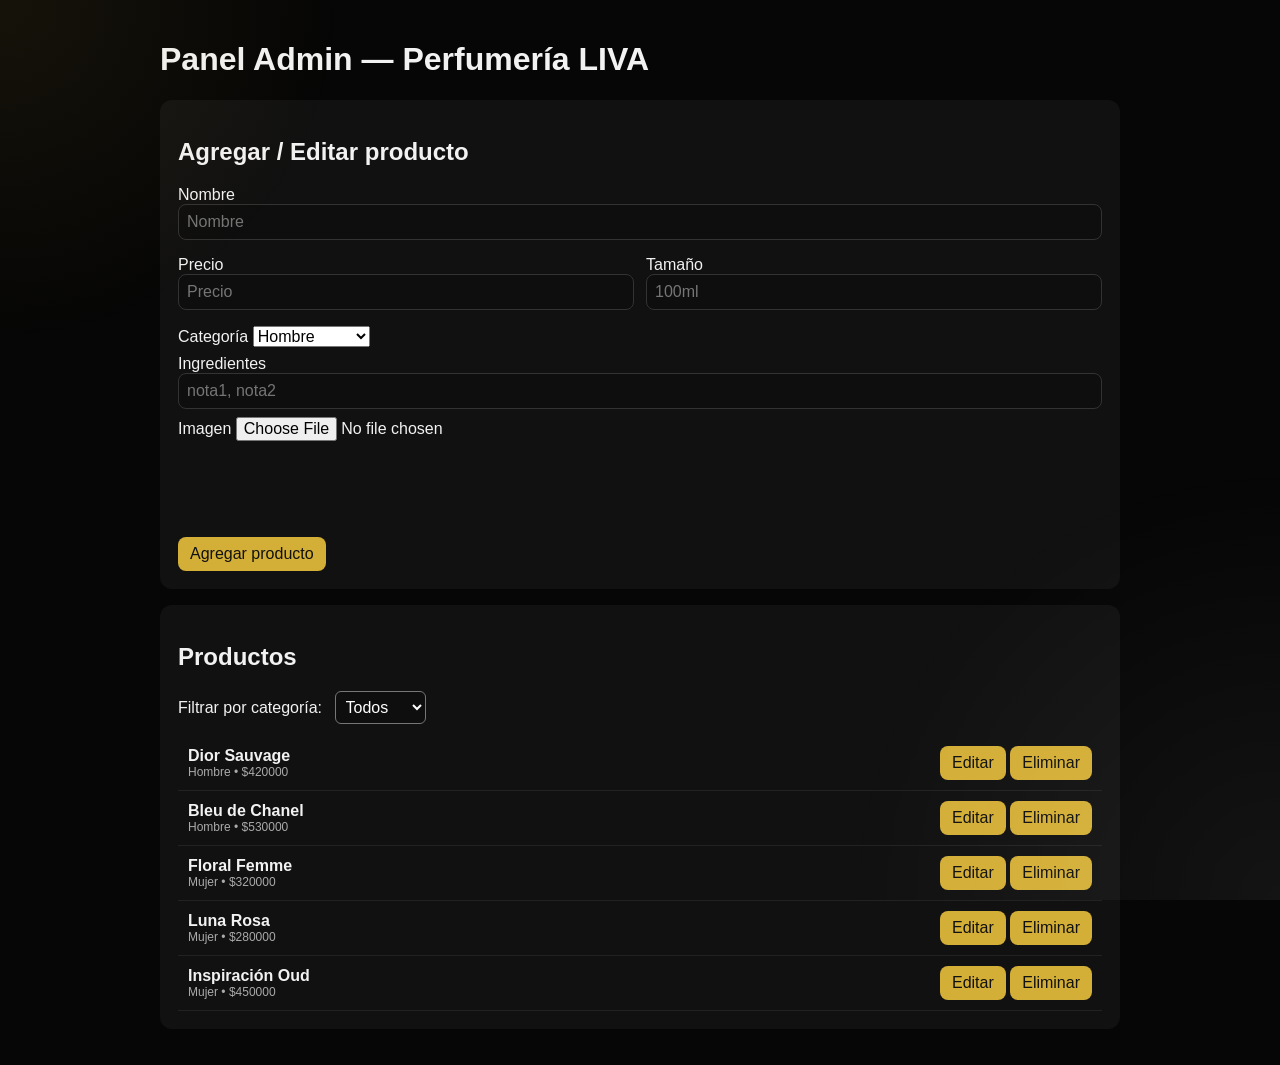
<file: admin/gestion.html>
﻿<!DOCTYPE html>
<html lang="es">
<head>
	<meta charset="utf-8" />
	<meta name="viewport" content="width=device-width,initial-scale=1" />
	<title>Admin | Perfumería LIVA</title>
	<link rel="stylesheet" href="../css/styles.css">
	<style>
		main{padding:20px;max-width:1000px;margin:0 auto}
		.card{background:#111;padding:18px;border-radius:12px;margin-bottom:16px}
		label{display:block;margin:8px 0}
		input[type=text], input[type=number], textarea{width:100%;padding:8px;border-radius:8px;border:1px solid #333;background:#0e0e0e;color:#fff}
		.row{display:flex;gap:12px}
		.row .col{flex:1}
		.product-list{margin-top:12px}
		.product-item{display:flex;align-items:center;justify-content:space-between;padding:10px;border-bottom:1px solid #222}
		.btn{background:#d4af37;color:#111;padding:8px 12px;border-radius:8px;border:none;cursor:pointer}
	</style>
</head>
<body>
	<main>
		<h1>Panel Admin — Perfumería LIVA</h1>

		<section class="card">
			<h2>Agregar / Editar producto</h2>
			<form id="adminForm">
				<label>Nombre <input id="productName" type="text" placeholder="Nombre"></label>
				<div class="row">
					<div class="col"><label>Precio <input id="productPrice" type="number" placeholder="Precio"></label></div>
					<div class="col"><label>Tamaño <input id="productSize" type="text" placeholder="100ml"></label></div>
				</div>
				<label>Categoría <select id="productCategory">
					<option value="Hombre">Hombre</option>
					<option value="Dama">Dama</option>
					<option value="Inspiraciones">Inspiraciones</option>
				</select></label>
				<label>Ingredientes <input id="productIngredients" type="text" placeholder="nota1, nota2"></label>
				<label>Imagen <input id="productImage" type="file" accept="image/*"></label>
				<div id="imagePreview" style="margin:8px 0;min-height:80px"></div>
				<div style="margin-top:8px">
					<button class="btn" id="addProductButton" type="submit">Agregar producto</button>
					<button class="btn" id="cancelEditButton" type="button" style="display:none;margin-left:8px">Cancelar</button>
				</div>
			</form>
		</section>

		<section class="card">
			<h2>Productos</h2>
			<label>Filtrar por categoría: 
				<select id="categoryFilterSelect" style="margin-left:8px;padding:6px;border-radius:6px;background:#0e0e0e;color:#fff">
					<option value="Todos">Todos</option>
				</select>
			</label>
			<div id="productList" class="product-list"></div>
		</section>
	</main>

	<script>
		const STORAGE_KEY='perfumerialiva_products';
		let products = [];
		let editIndex = null;

		const productList = document.getElementById('productList');
		const productName = document.getElementById('productName');
		const productPrice = document.getElementById('productPrice');
		const productSize = document.getElementById('productSize');
		const productCategory = document.getElementById('productCategory');
		const productIngredients = document.getElementById('productIngredients');
		const productImage = document.getElementById('productImage');
		const imagePreview = document.getElementById('imagePreview');
		const adminForm = document.getElementById('adminForm');
		const addProductButton = document.getElementById('addProductButton');
		const cancelEditButton = document.getElementById('cancelEditButton');

		function load(){
			const stored = localStorage.getItem(STORAGE_KEY);
			products = stored? JSON.parse(stored) : [];
			renderCategoryOptions();
			renderList();
		}

		function save(){
			localStorage.setItem(STORAGE_KEY, JSON.stringify(products));
		}

		function renderList(){
			productList.innerHTML = '';
			if(products.length===0){ productList.innerHTML = '<p>No hay productos.</p>'; return; }
			const filterSelect = document.getElementById('categoryFilterSelect');
			const selected = filterSelect ? filterSelect.value : 'Todos';
			const filtered = products
				.map((p,index)=>({product:p,index}))
				.filter(item => selected==='Todos' || (item.product.categoria || '') === selected);
			if(filtered.length===0){ productList.innerHTML = '<p>No hay productos para esa categoría.</p>'; return; }
			filtered.forEach(item=>{
				const p = item.product;
				const originalIndex = item.index;
				const div = document.createElement('div');
				div.className='product-item';
				div.innerHTML = `<div><strong>${p.nombre}</strong><div style="font-size:12px;color:#aaa">${p.categoria||''} • $${p.precio}</div></div>
					<div>
						<button class="btn" onclick="startEdit(${originalIndex})">Editar</button>
						<button class="btn" onclick="deleteProduct(${originalIndex})">Eliminar</button>
					</div>`;
				productList.appendChild(div);
			});
		}

		function renderCategoryOptions(){
			const select = document.getElementById('categoryFilterSelect');
			if(!select) return;
			const cats = ['Hombre','Mujer'];
			const prev = select.value || 'Todos';
			select.innerHTML = '<option value="Todos">Todos</option>' + cats.map(c=>`<option value="${c}">${c}</option>`).join('');
			if(cats.includes(prev) || prev==='Todos') select.value = prev; else select.value='Todos';
			select.onchange = ()=> renderList();
		}

		adminForm.addEventListener('submit', function(e){
			e.preventDefault();
			const nombre = productName.value.trim();
			const precio = Number(productPrice.value);
			const categoria = productCategory.value.trim();
			const ingredientes = productIngredients.value.split(',').map(s=>s.trim()).filter(Boolean);

			if(!nombre || !precio) return alert('Nombre y precio son requeridos');

			const saveProduct = (img)=>{
				const prod = { nombre, precio, categoria, ingredientes, tamano: productSize.value || '', imagen: img||'' };
				if(editIndex===null){ products.push(prod); } else { products[editIndex]=prod; }
				save(); renderCategoryOptions(); renderList(); resetForm();
			};

			const file = productImage.files[0];
			if(file){
				const reader = new FileReader();
				reader.onload = ()=> saveProduct(reader.result);
				reader.readAsDataURL(file);
			} else {
				const currentImg = editIndex!==null && products[editIndex] ? products[editIndex].imagen : '';
				saveProduct(currentImg);
			}
		});

		cancelEditButton.addEventListener('click', resetForm);

		productImage.addEventListener('change', ()=>{
			const f = productImage.files[0];
			if(!f){ imagePreview.innerHTML=''; return; }
			const r = new FileReader(); r.onload = ()=> imagePreview.innerHTML = `<img src="${r.result}" style="max-width:120px">`; r.readAsDataURL(f);
		});

		function startEdit(i){
			editIndex = i;
			const p = products[i];
			productName.value = p.nombre;
			productPrice.value = p.precio;
			productSize.value = p.tamano||'';
			productCategory.value = p.categoria === 'Hombre' ? 'Hombre' : 'Mujer';
			productIngredients.value = (p.ingredientes||[]).join(', ');
			imagePreview.innerHTML = p.imagen ? `<img src="${p.imagen}" style="max-width:120px">` : '';
			addProductButton.textContent='Actualizar producto';
			cancelEditButton.style.display='inline-block';
		}

		function deleteProduct(i){
			if(!confirm('Eliminar producto?')) return;
			products.splice(i,1);
			save(); renderCategoryOptions(); renderList(); resetForm();
		}

		function resetForm(){ editIndex=null; adminForm.reset(); imagePreview.innerHTML=''; addProductButton.textContent='Agregar producto'; cancelEditButton.style.display='none'; }

		// expose for inline handlers
		window.startEdit = startEdit; window.deleteProduct = deleteProduct;

		load();
	</script>
</body>
</html>
</file>
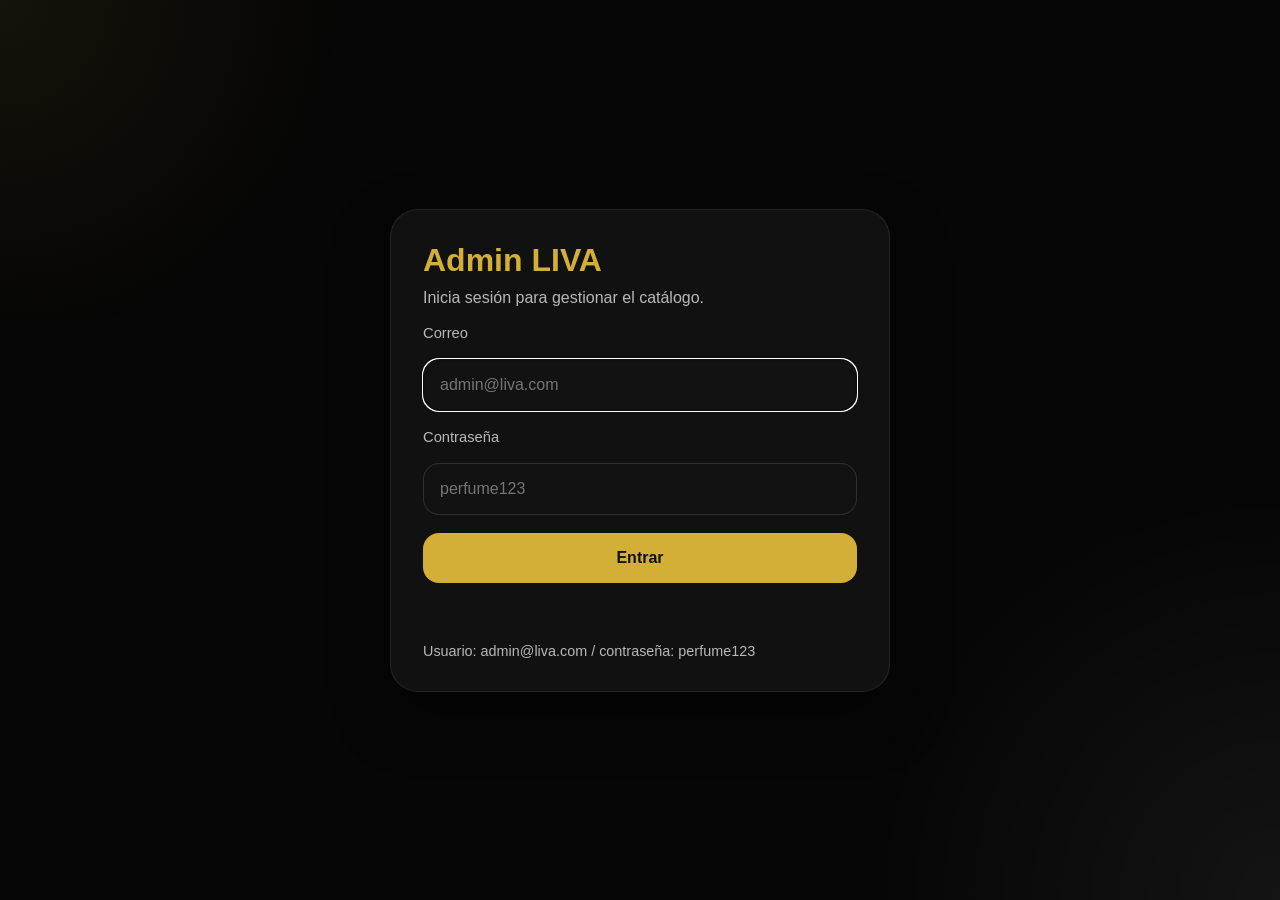
<file: admin/login.html>
<!DOCTYPE html>
<html lang='es'>
<head>
  <meta charset='UTF-8'>
  <meta name='viewport' content='width=device-width, initial-scale=1.0'>
  <title>Admin | Perfumería LIVA</title>
  <link rel='stylesheet' href='../css/styles.css'>
</head>
<body>
  <main style='min-height:100vh;display:flex;align-items:center;justify-content:center;padding:20px;'>
    <section style='width:100%;max-width:500px;background:rgba(18,18,18,.98);border:1px solid rgba(255,255,255,.08);border-radius:28px;padding:32px;box-shadow:0 24px 60px rgba(0,0,0,.35);'>
      <div style='display:flex;flex-direction:column;gap:18px;'>
        <div>
          <h1 style='margin:0;font-size:2rem;color:var(--gold);'>Admin LIVA</h1>
          <p style='margin:10px 0 0;color:var(--muted);'>Inicia sesión para gestionar el catálogo.</p>
        </div>
        <label style='display:block;color:var(--muted);font-size:.92rem;'>Correo</label>
        <input id='adminEmail' type='email' placeholder='admin@liva.com' style='width:100%;padding:16px;border-radius:16px;border:1px solid rgba(255,255,255,.12);background:var(--surface);color:var(--text);'>
        <label style='display:block;color:var(--muted);font-size:.92rem;'>Contraseña</label>
        <input id='adminPassword' type='password' placeholder='perfume123' style='width:100%;padding:16px;border-radius:16px;border:1px solid rgba(255,255,255,.12);background:var(--surface);color:var(--text);'>
        <button id='loginButton' type='button' style='width:100%;padding:16px;border-radius:16px;border:none;background:var(--gold);color:#111;font-weight:700;'>Entrar</button>
        <p id='loginError' style='color:#ff6b6b;min-height:24px;margin:0;font-size:.95rem;'></p>
        <p style='color:var(--muted);font-size:.9rem;margin:0;'>Usuario: admin@liva.com / contraseña: perfume123</p>
      </div>
    </section>
  </main>
  <script>
    function loginAdmin(){
      const email = document.getElementById('adminEmail').value.trim();
      const password = document.getElementById('adminPassword').value.trim();
      const error = document.getElementById('loginError');
      error.textContent = '';
      if(!email || !password){
        error.textContent = 'Completa ambos campos para continuar.';
        return;
      }
      if(email === 'admin@liva.com' && password === 'perfume123'){
        localStorage.setItem('adminLoggedIn', 'true');
        window.location.href = '../pages/dashboard.html';
        return;
      }
      error.textContent = 'Usuario o contraseña incorrectos. Usa admin@liva.com / perfume123';
    }
    document.addEventListener('DOMContentLoaded', function(){
      document.getElementById('loginButton').addEventListener('click', loginAdmin);
      document.getElementById('adminEmail').focus();
    });
  </script>
</body>
</html>
</file>
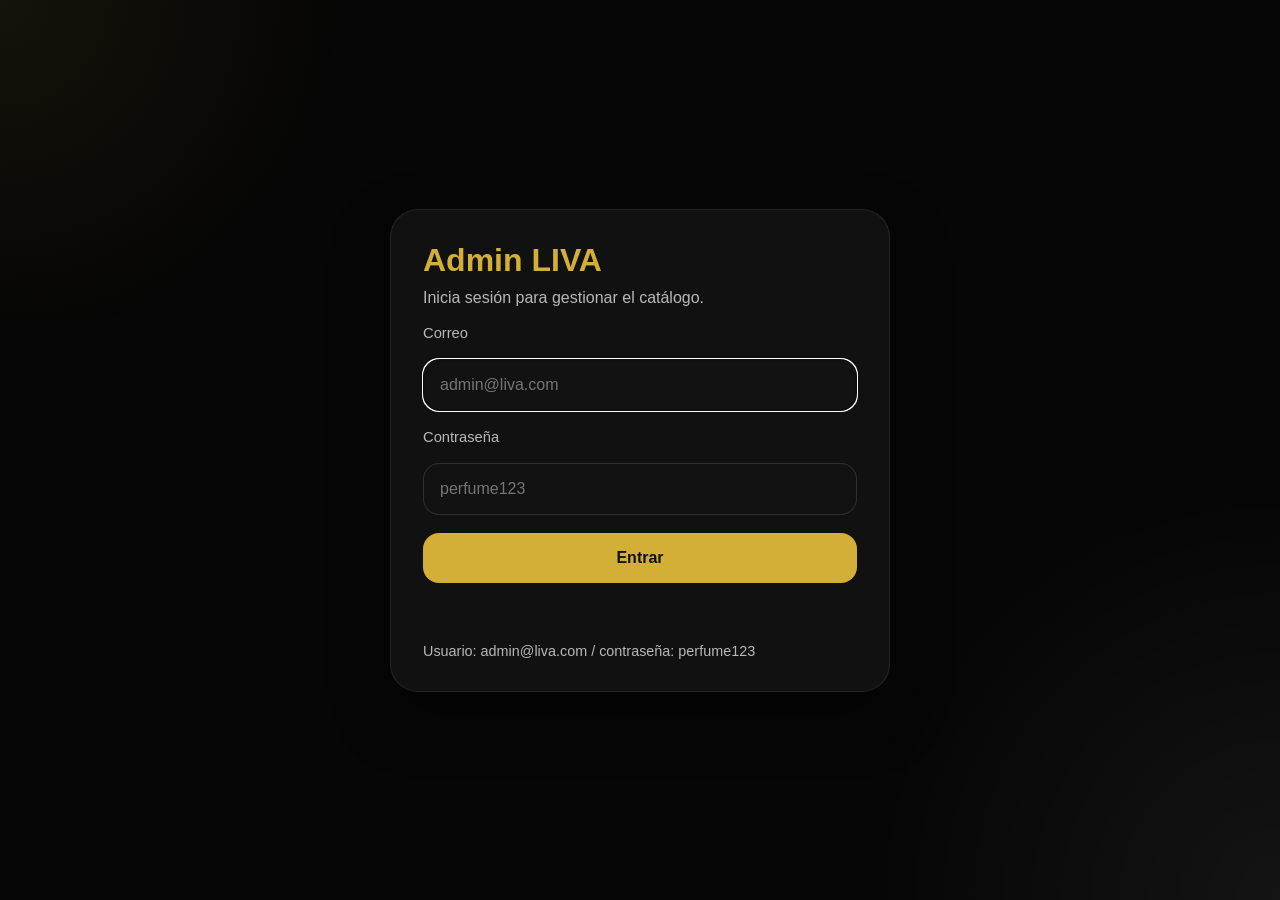
<file: pages/dashboard.html>
<!DOCTYPE html>
<html lang="es">
<head>
  <meta charset="UTF-8">
  <meta name="viewport" content="width=device-width, initial-scale=1.0">
  <title>Panel Admin | Perfumería LIVA</title>
  <link rel="stylesheet" href="../css/styles.css">
</head>
<body>
  <main style="padding:24px;max-width:1200px;margin:0 auto;">
    <header class="main-header" style="align-items:flex-start;gap:20px;">
      <div class="logo"><h1>Admin LIVA</h1><p>Panel de control del catálogo</p></div>
      <button class="btn primary" onclick="logoutAdmin()">Cerrar sesión</button>
    </header>
    <section style="display:grid;grid-template-columns:1fr 1fr;gap:20px;margin-top:32px;">
      <article class="product-card" style="padding:24px;">
        <h2>Gestión</h2>
        <button class="btn primary" onclick="location.href='../admin/gestion.html'">Ir a gestión de perfumes</button>
      </article>
      <article class="product-card" style="padding:24px;">
        <h2>Solicitudes</h2>
        <p>Ver perfumes solicitados por clientes.</p>
      </article>
    </section>
  </main>
  <script>
    function logoutAdmin(){
      localStorage.removeItem('adminLoggedIn');
      window.location.href = '../admin/login.html';
    }
    if (localStorage.getItem('adminLoggedIn') !== 'true') {
      window.location.href = '../admin/login.html';
    }
  </script>
</body>
</html>
</file>
<file: css/styles.css>
/* Styles principales de Perfumería LIVA */
:root{
  --bg:#060606;
  --surface:#121212;
  --surface-soft:#1b1b1b;
  --text:#f2f2f2;
  --muted:#b8b8b8;
  --gold:#d4af37;
  --gold-soft:rgba(212,175,55,.18);
  --border:rgba(255,255,255,.08);
  --shadow:0 20px 60px rgba(0,0,0,.45);
  font-family:'Poppins',sans-serif;
}

*{box-sizing:border-box;}
html{scroll-behavior:smooth;}
body{margin:0;background:var(--bg);color:var(--text);min-height:100vh;}
a{text-decoration:none;color:inherit;}
button,input,select,textarea{font:inherit;}

body::before{content:'';position:fixed;inset:0;background:radial-gradient(circle at top left, rgba(212,175,55,.08), transparent 22%),radial-gradient(circle at bottom right, rgba(255,255,255,.06), transparent 28%);pointer-events:none;}

main{width:min(1200px,100%);margin:0 auto;padding:0 20px 80px;}

header.main-header{display:flex;justify-content:space-between;align-items:center;padding:24px 0;position:relative;}
header.main-header .logo{display:flex;flex-direction:column;gap:6px;}
header.main-header .logo h1{font-size:2rem;letter-spacing:.12em;text-transform:uppercase;color:var(--gold);margin:0;}
header.main-header .logo p{margin:0;color:var(--muted);font-size:.95rem;}

.search-box{max-width:520px;width:100%;position:relative;}
.search-box input{width:100%;padding:18px 20px 18px 52px;border-radius:24px;border:1px solid var(--border);background:var(--surface);color:var(--text);}
.search-box svg{position:absolute;top:50%;left:18px;transform:translateY(-50%);width:18px;height:18px;fill:var(--muted);}

.admin-access-btn{position:fixed;top:16px;right:16px;padding:12px 16px;background:var(--gold);color:#111;border:none;border-radius:999px;cursor:pointer;z-index:50;box-shadow:0 14px 32px rgba(0,0,0,.28);}

.hero{display:grid;grid-template-columns:65% 35%;gap:32px;align-items:center;padding:20px 0 40px;}
.hero-copy span{display:inline-flex;padding:10px 16px;background:var(--gold-soft);border-radius:999px;color:var(--gold);font-weight:700;font-size:.92rem;letter-spacing:.02em;}
.hero-copy h2{font-size:3.2rem;line-height:1.02;margin:18px 0 16px;}
.hero-copy p{max-width:620px;line-height:1.8;color:var(--muted);margin-bottom:28px;}
.hero-copy .hero-buttons{display:flex;flex-wrap:wrap;gap:14px;}
.hero-copy .btn{display:inline-flex;align-items:center;gap:10px;justify-content:center;padding:16px 26px;border-radius:999px;border:none;cursor:pointer;font-weight:700;transition:.25s;}
.hero-copy .btn.primary{background:var(--gold);color:#111;}
.hero-copy .btn.outline{background:transparent;color:var(--text);border:1px solid rgba(212,175,55,.35);}
.hero-visual{display:flex;align-items:center;justify-content:center;}
.hero-visual img{width:100%;border-radius:32px;box-shadow:var(--shadow);}

.section-title{display:flex;align-items:center;justify-content:space-between;margin:48px 0 24px;gap:20px;}
.section-title h2{font-size:2rem;margin:0;}
.section-title small{color:var(--muted);}

.categories{display:grid;grid-template-columns:repeat(auto-fit,minmax(140px,1fr));gap:16px;}
.category-card{padding:22px;border-radius:22px;background:var(--surface);border:1px solid var(--border);cursor:pointer;transition:.25s;display:flex;flex-direction:column;align-items:flex-start;gap:12px;}
.category-card:hover{transform:translateY(-4px);border-color:var(--gold);}
.category-card.active{border-color:var(--gold);background:rgba(212,175,55,.14);}
.category-card span{font-size:.95rem;color:var(--muted);}
.category-card h3{margin:0;font-size:1.1rem;}

.products-grid{display:grid;grid-template-columns:repeat(auto-fit,minmax(240px,1fr));gap:22px;}
.product-card{background:var(--surface);border:1px solid var(--border);border-radius:28px;overflow:hidden;box-shadow:var(--shadow);display:flex;flex-direction:column;}
.product-card img{width:100%;height:280px;object-fit:cover;}
.product-card .product-body{padding:22px;display:flex;flex-direction:column;gap:12px;flex:1;}
.product-card .badges{display:flex;flex-wrap:wrap;gap:10px;}
.badge{padding:8px 12px;border-radius:999px;font-size:.78rem;font-weight:700;background:rgba(212,175,55,.14);color:var(--gold);}
.product-card h3{margin:0;font-size:1.2rem;}
.product-card p{margin:0;color:var(--muted);line-height:1.7;flex:1;}
.product-card .meta{display:flex;justify-content:space-between;align-items:center;gap:12px;font-weight:700;font-size:1rem;}
.product-card .actions{display:grid;grid-template-columns:1fr 1fr;gap:12px;margin-top:16px;}
.product-card button{padding:14px 16px;border-radius:16px;border:none;font-weight:700;cursor:pointer;transition:.22s;}
.product-card button.whatsapp{background:var(--gold);color:#111;}
.product-card button.details{background:rgba(255,255,255,.08);color:var(--text);}

.promo-carousel{position:relative;overflow:hidden;border-radius:32px;border:1px solid var(--border);background:var(--surface);}
.promo-slide{display:grid;grid-template-columns:1.1fr .9fr;gap:30px;align-items:center;padding:38px;}
.promo-info span{display:inline-block;padding:10px 16px;border-radius:999px;background:var(--gold-soft);color:var(--gold);font-weight:700;margin-bottom:18px;}
.promo-info h3{margin:0;font-size:2rem;line-height:1.02;}
.promo-info p{margin:20px 0 0;color:var(--muted);line-height:1.8;}
.promo-media img{width:100%;border-radius:28px;}

.cta-card{background:linear-gradient(135deg,rgba(212,175,55,.14),rgba(255,255,255,.06));border:1px solid rgba(212,175,55,.16);border-radius:28px;padding:32px;display:grid;grid-template-columns:1fr auto;align-items:center;gap:20px;}
.cta-card h3{margin:0;font-size:1.9rem;}
.cta-card p{margin:12px 0 0;color:var(--muted);line-height:1.8;}
.cta-card .cta-button{display:inline-flex;align-items:center;gap:10px;padding:15px 22px;border-radius:999px;background:var(--gold);color:#111;font-weight:700;border:none;cursor:pointer;}

.whatsapp-float{position:fixed;bottom:20px;right:20px;z-index:40;}
.whatsapp-float a{display:flex;align-items:center;justify-content:center;width:62px;height:62px;border-radius:50%;background:var(--gold);color:#111;box-shadow:0 16px 40px rgba(0,0,0,.28);}

.footer{padding:36px 0 18px;border-top:1px solid rgba(255,255,255,.08);display:flex;justify-content:space-between;gap:20px;flex-wrap:wrap;color:var(--muted);}
.footer small{display:block;}

@media(max-width:1024px){.hero{grid-template-columns:1fr;}.promo-slide{grid-template-columns:1fr;}.hero-copy h2{font-size:2.4rem;}}
@media(max-width:768px){main{padding:0 16px 80px;}header.main-header{flex-direction:column;align-items:flex-start;gap:18px;} .hero-copy h2{font-size:2.1rem;} .products-grid{grid-template-columns:1fr;} .admin-access-btn{top:12px;right:12px;padding:10px 14px;}}
</file>
